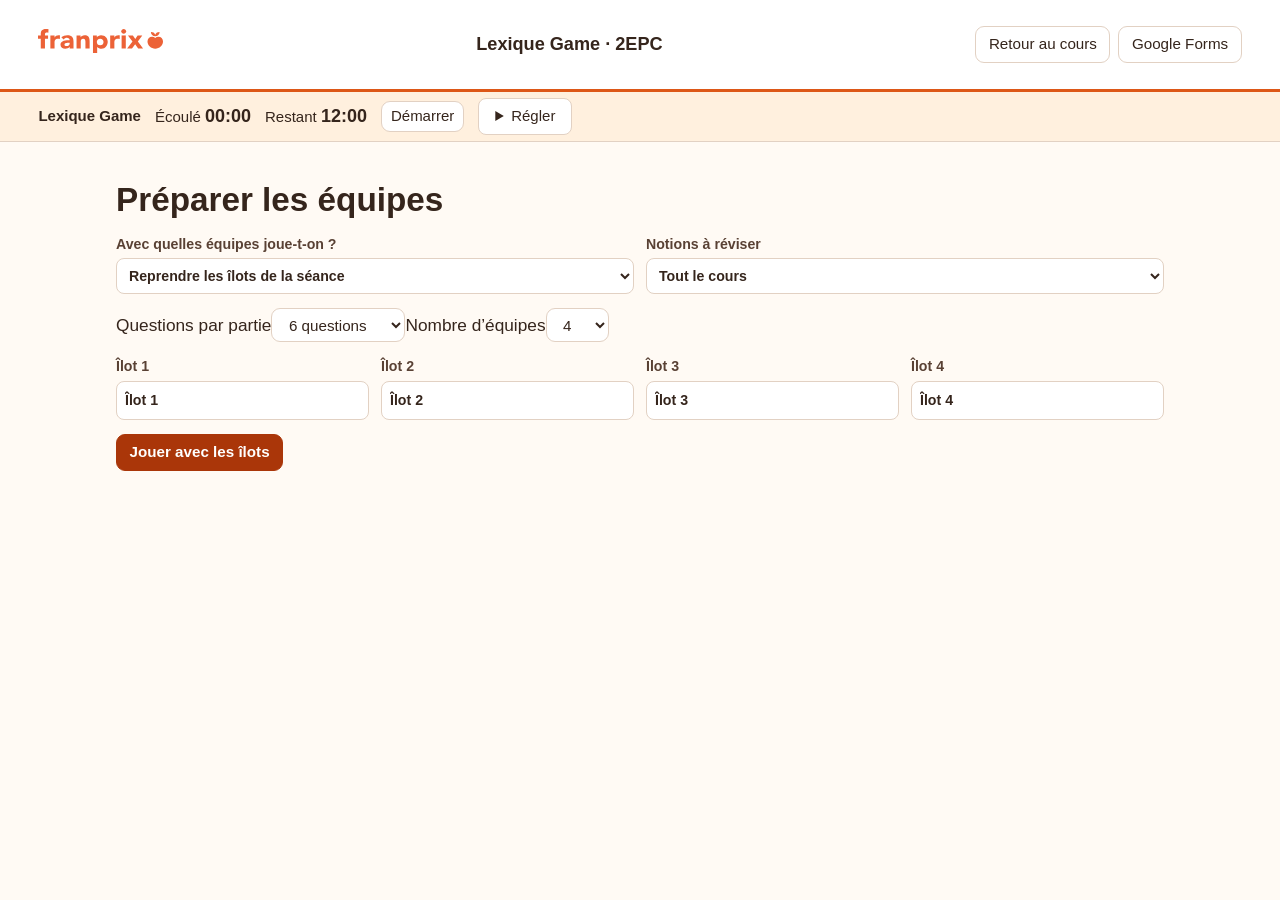
<file: lexique-game.html>
<!doctype html><html lang="fr"><meta charset="utf-8"><meta name="viewport" content="width=device-width,initial-scale=1"><title>Lexique Game · Franprix 2EPC</title><style>
:root{--ink:#193d37;--mut:#405e54;--green:#19664f;--bg:#f7f4ea;--edge:#bbc8bb;--tint:#e1ebdc;--orange:#f7c99c}*{box-sizing:border-box}body{margin:0;background:var(--bg);color:var(--ink);font:clamp(18px,1.5vw,23px)/1.46 'Segoe UI',Arial,sans-serif}header{background:var(--ink);color:white;padding:10px max(3vw,16px);display:flex;align-items:center;justify-content:space-between;gap:12px;flex-wrap:wrap}header b{font-size:1.05em}button,select,a.btn,summary{font:inherit;cursor:pointer}button,a.btn,select{border:1px solid var(--edge);border-radius:9px;background:white;color:var(--ink);padding:.42em .82em;font-size:.88em;text-decoration:none}button:hover,a.btn:hover,summary:hover{background:#edf3e7}button:focus-visible,a:focus-visible,summary:focus-visible,select:focus-visible,textarea:focus-visible{outline:3px solid #b35c19;outline-offset:3px}.primary,button.primary:hover{background:var(--green);border-color:var(--green);color:white;font-weight:700}.tools,.actions{display:flex;flex-wrap:wrap;gap:8px;align-items:center}.tools button,.tools select{font-size:15px;padding:7px 10px}.tools select{max-width:48vw}main,footer{max-width:1230px;margin:auto;padding:clamp(14px,2vw,28px)}.ey{font-size:.76em;letter-spacing:.09em;text-transform:uppercase;color:var(--green);font-weight:750;margin-bottom:5px}h1{font-size:clamp(32px,3.8vw,58px);line-height:1.04;letter-spacing:-.04em;margin:6px 0 14px}h2{font-size:1.23em;line-height:1.16;margin:3px 0 9px}p{margin:7px 0 12px}.grid{display:grid;grid-template-columns:repeat(2,minmax(0,1fr));gap:15px;margin:15px 0}.card,.box,details{background:white;border:1px solid var(--edge);border-radius:14px;padding:16px 20px}.doc .ey{display:flex;justify-content:space-between;gap:8px;font-size:.68em}.doc .ey span{letter-spacing:0;text-transform:none}.doc p{border-bottom:1px solid #e1e6dd;margin:0;padding:6px 0}.doc button{margin-top:11px}.doc:nth-child(2){background:#fffaf0}.note,.task{padding:14px 20px;border-radius:11px;margin:15px 0;background:var(--tint);border-left:6px solid var(--green)}.task{background:#fbe5ca;border-color:#bb6a35}.note p:last-child,.task p:last-child{margin-bottom:0}details{margin:9px 0;padding:9px 14px}summary{font-weight:650}textarea{font:inherit;display:block;width:100%;margin:6px 0 12px;min-height:70px;padding:10px;border:1px solid #8da496;border-radius:9px}footer{display:flex;align-items:center;justify-content:space-between;gap:10px;border-top:1px solid var(--edge);padding-top:15px}small,.muted{font-size:.8em;color:var(--mut)}.choices button{text-align:left;min-height:70px;font-size:1em}.chosen{outline:3px solid #ad6b25}.correct{background:#dbeddb!important}.wrong{background:#fae4d9!important}.chips button.sel{color:white;background:var(--green)}dialog{border:1px solid var(--edge);border-radius:15px;max-width:min(850px,96vw);max-height:88vh;color:var(--ink);font:inherit}dialog::backdrop{background:#12372da8}dialog header{position:sticky;top:0;border-radius:10px}dialog section{padding:14px}.draw{display:grid;grid-template-columns:1fr 200px 1fr;gap:9px 14px;align-items:center;margin:18px 0}.wheel{width:148px;aspect-ratio:1;justify-self:center;grid-column:2;grid-row:1/span 12;border-radius:50%;border:7px solid white;outline:2px solid #95aca0;background:conic-gradient(#facf9f 0 25%,#cbdceb 25% 50%,#a9d9ca 50% 75%,#dce7bc 75%);display:grid;grid-template-columns:1fr 1fr;place-items:center;font-weight:800;font-size:1.15em;transform:rotate(-6deg)}.spin{animation:spin .65s ease-out}@keyframes spin{from{transform:rotate(-366deg)}to{transform:rotate(-6deg)}}.team{background:white;border:1px solid var(--edge);border-radius:9px;padding:7px 12px}.team b,.team span{display:block}.team b{font-size:.72em;color:var(--green)}fieldset{margin:13px 0;border:1px solid var(--edge);border-radius:12px;background:white}legend{font-weight:700}label.choice{display:block;padding:5px;cursor:pointer}input[type=radio]{width:18px;height:18px;vertical-align:middle}.feedback{background:#e5eee1;padding:10px}.word{font-size:inherit;text-decoration:underline dotted;padding:0 .1em;background:transparent;border:0}.navprog{font-size:.78em}.compact{font-size:.9em}.rail{height:4px;background:#d3ddcf}.rail i{background:#d49355;display:block;height:100%}a{color:var(--green)}[hidden]{display:none!important}@media(max-width:760px){.grid{grid-template-columns:1fr}.draw{grid-template-columns:1fr 68px 1fr;gap:5px}.wheel{width:64px;font-size:13px;border-width:3px}.team{font-size:14px}.tools{gap:5px}.tools button{font-size:13px}main,footer{padding:14px}.doc{padding:13px}.topname{font-size:16px}}@media(prefers-reduced-motion:reduce){.spin{animation:none}}

button.word{background:#ffedb7;color:#263e2d;border-radius:4px;text-decoration:underline dotted #795a1b;text-underline-offset:3px;padding:0 .13em;font-size:inherit}.tools #launchGame{background:#ffdd95;color:#1a3c2b;font-weight:750}#gameDialog{width:min(1180px,96vw);max-width:96vw;padding:0;background:var(--bg)}#gameDialog>header{border-radius:0;z-index:1}#gameBody{padding:clamp(16px,3vw,36px)}#gameBody h2{font-size:clamp(24px,2.6vw,40px)}.gx-fields,.gx-cards,.gx-check{display:grid;grid-template-columns:repeat(auto-fit,minmax(min(210px,100%),1fr));gap:12px;margin:14px 0}.gx-fields label{font-size:.82em;color:var(--mut);font-weight:650}.gx-fields input,.gx-fields select{display:block;width:100%;padding:8px;border:1px solid var(--edge);border-radius:8px;font:inherit;background:white;color:var(--ink);margin-top:4px}.gx-cards article{border:1px solid var(--edge);background:white;border-radius:14px;padding:14px;overflow-wrap:anywhere}.gx-cards b,.gx-cards small,.gx-cards strong{display:block}.gx-cards strong{font-size:1.5em}.gx-cards p{font-size:.9em}.gx-draw{display:flex;gap:24px;align-items:center;background:var(--tint);padding:22px;border-radius:16px;margin:15px 0}.gx-wheel{width:110px;aspect-ratio:1;flex-shrink:0;display:grid;place-items:center;font-size:38px;border:5px solid white;outline:2px solid #97afa4;border-radius:50%;background:repeating-conic-gradient(#ffd69b 0 45deg,#b3d7bb 45deg 90deg,#c6d9ec 90deg 135deg,#edb79f 135deg 180deg)}.spinning{animation:turnWheel .85s ease-out}@keyframes turnWheel{from{transform:rotate(-720deg)}to{transform:rotate(0)}}@media(max-width:650px){.gx-draw{gap:12px;padding:12px}.gx-wheel{width:58px}.gx-fields.names{grid-template-columns:1fr 1fr}}@media(prefers-reduced-motion:reduce){.spinning{animation:none}}
.pupil{display:flex;align-items:end;gap:12px;flex-wrap:wrap;margin:8px 0}.pupil label{font-size:.82em}.pupil input[maxlength],.pupil select{display:block;font:inherit;padding:8px;background:white;border:1px solid var(--edge);border-radius:8px}.names label{display:block}:root{--ink:#30233f;--mut:#63586f;--green:#7547af;--bg:#faf8fd;--edge:#d9cfe4;--tint:#efe8fa;--orange:#ffd9b2}
body{font-family:Inter,"Segoe UI",Arial,sans-serif;font-size:clamp(17px,1.35vw,21px)}body>header{background:#7652a4;padding-top:14px;padding-bottom:14px}dialog header{background:#73509b;z-index:2}dialog::backdrop{background:#251735a8}button:hover,a.btn:hover,summary:hover{background:#eee7f7}button.word,button.word:hover{background:#eee2ff;color:#4f2d77;text-decoration-color:#916bb7}.tools #launchGame{background:#ffdaaf;color:#4e2b37}.rail{background:#e8def1}.rail i{background:#b88adb}.hero{display:grid;grid-template-columns:1.7fr 1fr;gap:clamp(18px,5vw,75px);align-items:center;background:#eee4fc;border:1px solid #d5c0e9;border-radius:22px;padding:clamp(20px,4vw,55px);margin:8px 0 20px}.hero h1{font-family:Georgia,serif;line-height:1.05;font-weight:500;font-size:clamp(35px,4vw,62px);margin:14px 0 16px}.hero aside{padding:23px;background:#fffcf7;border-top:6px solid #9162bf;box-shadow:0 8px 22px #48355119;border-radius:4px 4px 14px 14px}.hero aside h2{font-family:Georgia,serif;font-size:1.5em}.ticketline{display:flex;justify-content:space-between;padding:6px 0;border-top:1px dashed var(--edge);font-size:.85em}.casegrid,.wall{display:grid;grid-template-columns:1fr 1fr;gap:15px}.casecard,.wall article,.casehead{padding:clamp(15px,2vw,25px);border:1px solid var(--edge);border-radius:15px;background:white}.casecard,.wall article{border-top:5px solid #a77cd0}.casecard:nth-child(2n),.wall article:nth-child(2n){border-top-color:#d58c61}.casehead{background:var(--tint);margin:16px 0}.casehead h2{font:600 clamp(25px,3.3vw,43px)/1.15 Georgia,serif}.correct,.feedback{background:#e9ddfb!important}.rail,.feedback{color:var(--ink)}.chosen{outline:3px solid #9c6ac5}.resource{display:block;width:fit-content;padding:7px 0;color:#643799;font-weight:600}.wheel,.gx-wheel{outline-color:#bd9ad2;background:conic-gradient(#dabaf4 0 25%,#ffd7b5 25% 50%,#cabaf6 50% 75%,#f4bada 75%)}.task{background:#fff0df;border-color:#d18b58}.casegrid,.actions{margin:12px 0}.tools{margin:0}#dialog:has(.wall){width:min(1450px,98vw);max-width:98vw;padding:0}#dialog:has(.wall) article p{margin-bottom:6px}.wall article button{margin-top:7px;font-size:.72em}.walltools{display:flex;justify-content:space-between;align-items:center;gap:10px}h1{max-width:1000px}label:has(textarea){display:block;font-weight:600}textarea{border-color:#bca8cf}.school{color:var(--mut);font-size:.73em;text-align:center;padding:12px}.doc p{border-color:var(--edge)}.gx-draw{color:var(--ink)}@media(max-width:700px){.hero,.casegrid,.wall{grid-template-columns:1fr}.hero aside{padding:14px}.walltools{display:block}.tools select{max-width:100%}dialog{max-width:96vw}.hero h1{letter-spacing:-.035em}}
#clock{display:flex;gap:9px 16px;align-items:center;flex-wrap:wrap;padding:8px max(3vw,14px);background:#f0e8fa;font-size:16px;border-bottom:1px solid var(--edge);font-variant-numeric:tabular-nums}#clock strong{font-size:1.2em}#clock details{position:relative;margin:0;padding:3px 8px}#clock details div{padding:6px;display:flex;gap:6px;align-items:center;flex-wrap:wrap}#clock input{width:58px}#clock.elapsed{background:#ffdea9}.formcard{background:white;border:1px solid var(--edge);border-radius:14px;margin:12px 0;padding:18px;display:flex;align-items:center;justify-content:space-between;gap:12px}.formcard img{max-width:28%;height:auto}.option-key{background:white;border:1px solid var(--edge);padding:12px;border-radius:10px}.option-key b{padding-right:8px}.ballot{display:flex;flex-wrap:wrap;gap:4px;margin:8px 0}.ballot button[aria-pressed=true]{background:#7547af;color:white}.gx-cards button:disabled,button:disabled{opacity:.55;cursor:default}.gx-cards small{margin:4px 0}.formcard .primary{display:inline-block;color:white;background:#7547af}#clock:has(#clockAlarm:empty) #clockAlarm{display:none}@media(max-width:650px){#clock{font-size:14px;gap:5px 10px}#clockLabel{width:100%}.formcard{padding:12px}}
:root{--green:#aa3609;--ink:#35251c;--edge:#e2d1c3;--tint:#fff0e2;--bg:#fffaf4}.shell-game{max-width:1120px;margin:auto;padding:clamp(14px,3vw,32px)}body>header{background:#fff;border-bottom:3px solid #dd5717;color:var(--ink)}.brandmark{height:38px;width:125px;object-fit:contain}.primary,.formcard .primary,.ballot button[aria-pressed=true]{background:#aa3609;color:white}.correct{background:#ffe0b8!important}.gx-wheel{background:conic-gradient(#f9a257 0 25%,#fff2cd 25% 50%,#ffca99 50% 75%,#f57e53 75%)}#clock{background:#fff0df}.ey{color:#8c350d}.gx-fields label{color:#594134}.formcard{display:flex}.primary:hover{background:#872b09}a.btn{display:inline-block}
</style><body><header><a href="./index.html" aria-label="Retour au cours Franprix"><img class="brandmark" src="assets/logo-franprix.svg" alt="Franprix"></a><b>Lexique Game · 2EPC</b><div class="actions"><a class="btn" href="./index.html">Retour au cours</a><button onclick="showForms(false)">Google Forms</button></div></header><div id="fpclock"></div><main class="shell-game" id="gameBody"></main><script>
'use strict';
const $=id=>document.getElementById(id),L='ABCD',s={draw:[]},D={cases:[]};
const esc=x=>String(x).replace(/[&<>"']/g,c=>({'&':'&amp;','<':'&lt;','>':'&gt;','"':'&quot;',"'":'&#39;'}[c]));
const para=t=>'<p>'+esc(t)+'</p>',B=(t,fn,cl='')=>'<button class="'+cl+'" onclick="'+fn+'">'+t+'</button>',details=(t,b)=>'<details><summary>'+t+'</summary>'+b+'</details>',box=(t,b)=>'<div class="note"><h2>'+t+'</h2>'+b+'</div>',zone=$('gameBody');
const gameParts=["Conserver et reconnaître les signes de qualité", "Choisir le mobilier et présenter le rayon", "Inspecter le rayon déjeuner"];const rounds=[[0, "Chaîne du froid", "Une palette contient des glaces à −18 °C, des yaourts à +4 °C et des conserves. Quel lot achemines-tu en premier ?", ["Les glaces vers le bac congélateur", "Les yaourts car leur date est courte", "Les conserves pour dégager le passage", "Le lot qui contient le plus de cartons"], [0], "Lis les conditions de conservation. Les glaces doivent rejoindre sans attente excessive le meuble négatif. La taille du lot et la date ne déterminent pas la priorité du froid."], [0, "Température de conservation", "Une étiquette indique « +4 °C maximum ». Quel relevé respecte cette limite supérieure ?", ["+5 °C", "+8 °C", "+3 °C", "+6 °C"], [2], "Maximum signifie que l’on peut être en dessous de +4 °C dans la plage adaptée au produit. Un degré de plus dépasse déjà la limite."], [0, "Rupture de la chaîne du froid", "Un collègue propose de déposer un colis de frais dans l’allée pendant la pause. Que proposes-tu ?", ["Le ranger après les produits secs", "Le poser à l’ombre du linéaire", "Le laisser fermé dans son carton", "Acheminer le colis au froid avant la pause"], [3], "Un carton ou un emplacement ombragé ne maintient pas la température prescrite. Organise le trajet jusqu’au meuble adapté."], [0, "Meuble négatif", "Une pizza doit rester à −18 °C maximum. Quel emplacement convient ?", ["Une chambre négative réglée à −20 °C", "Une chambre négative à −8 °C", "Une chambre positive à +2 °C", "Un meuble réfrigéré à +4 °C"], [0], "Le signe négatif seul ne suffit pas. −8 °C est plus chaud que −18 °C. −20 °C respecte la limite indiquée."], [0, "Label Rouge", "Un emballage porte le Label Rouge. Quelle information donner au client ?", ["Le produit respecte le cahier des charges biologique", "La recette est protégée comme spécialité traditionnelle", "Le produit répond à des critères de qualité supérieure", "Toutes les étapes ont lieu dans la même région"], [2], "Le Label Rouge porte sur une qualité supérieure par rapport aux produits similaires. Origine, bio et recette correspondent à d’autres garanties."], [0, "Agriculture biologique", "Un produit porte à la fois AB et la feuille européenne. Comment le compter dans les familles de signes ?", ["Deux origines géographiques différentes", "Une famille bio et une famille Label Rouge", "Une famille, l’agriculture biologique", "Deux spécialités traditionnelles"], [2], "Les deux logos peuvent identifier la même démarche biologique. Compter les dessins comme des familles surestime leur nombre."], [0, "STG", "Une recette est protégée par une STG. Quelle affirmation peux-tu soutenir ?", ["Le produit vient toujours de France", "Une composition ou méthode traditionnelle est reconnue", "Chaque étape a lieu dans un terroir unique", "Le produit est nécessairement issu de l’agriculture biologique"], [1], "La STG reconnaît une tradition. Pour annoncer une origine ou une méthode biologique, il faut un indice correspondant."], [0, "AOP et IGP", "Deux fromages affichent AOP et IGP. Quelle précision donne un conseil exact ?", ["Les deux signes garantissent une qualité supérieure Label Rouge", "L’AOP lie toutes les étapes au territoire, l’IGP en exige au moins une", "L’IGP exige toutes les étapes dans le territoire et l’AOP une seule", "Les deux signes protègent uniquement la recette"], [1], "Le lien géographique est central. Sa portée diffère entre AOP et IGP. L’AOC est la reconnaissance française liée à l’origine."], [0, "Part en pourcentage", "Dans un autre inventaire, 30 produits sur 120 portent un signe donné. Quelle part représente ce groupe ?", ["40 %", "25 %", "30 %", "75 %"], [1], "30 ÷ 120 × 100 = 25. Le nombre de produits devient un pourcentage seulement après division par le total."], [0, "Lecture d’un graphique", "Le plus grand secteur d’un graphique représente 37 % des références comptées. Quelle conclusion est justifiée ?", ["Elle représente la majorité absolue des références", "C’est la catégorie la plus représentée dans cet inventaire", "37 % des clients la choisissent", "Elle réalise 37 % du chiffre d’affaires"], [1], "37 % peut être la plus grande part sans dépasser la moitié. Le graphique compte des références, pas des achats ni des ventes."], [1, "Îlot de vente", "Le vendeur sert du fromage à la coupe depuis son poste central entouré de comptoirs. Quel mobilier reconnais-tu ?", ["Un meuble vrac", "Un meuble de devant de caisse", "Une bergerie", "Une gondole"], [2], "La disposition autour du vendeur et le service à la coupe caractérisent la bergerie. Repère qui prélève le produit."], [1, "Cagette", "Des pommes sont livrées en cagettes pour être choisies à l’unité. Où les présenter ?", ["Sur un meuble de devant de caisse", "Sur un présentoir à cagettes", "Dans un distributeur de vrac à gravité", "Dans une bergerie de coupe"], [1], "Le présentoir accueille les cagettes et rend chaque fruit accessible sans verser le lot dans un silo."], [1, "Distributeur de vrac", "Un client se sert des lentilles à la quantité souhaitée en ouvrant une trappe. Quel meuble est adapté ?", ["Un bac congélateur ouvert", "Un présentoir à cagettes", "Une gondole de sachets prêts à vendre", "Un meuble vrac avec silo"], [3], "Le silo distribue une quantité choisie de produits secs. Un sachet prérempli impose déjà la quantité."], [1, "Devant de caisse", "Où placer des chewing-gums destinés à un achat de dernière minute ?", ["Dans un bac congélateur promotionnel", "Sur le meuble de devant de caisse", "Sur un présentoir à cagettes en réserve", "Au centre d’une bergerie de service"], [1], "L’emplacement devant la caisse rend un petit article accessible au moment de payer. Le choix dépend aussi du parcours du client."], [1, "Bac congélateur", "Pour proposer des glaces en libre-service à −18 °C, quel équipement choisir ?", ["Une bergerie à +4 °C", "Un bac congélateur à la température indiquée", "Une gondole avec joues isolantes", "Une vitrine positive de desserts frais"], [1], "Un mobilier froid doit maintenir la température requise. Une vitrine réfrigérée positive ne conserve pas les glaces surgelées."], [1, "Facing", "Les bouteilles sont en retrait mais plusieurs unités restent au fond. Quel premier geste de présentation convient ?", ["Passer immédiatement une commande", "Transférer la référence vers une autre étiquette", "Avancer et aligner les unités à leur emplacement", "Élargir la référence voisine sur la place vide"], [2], "Le facing utilise les produits déjà présents. Il facilite le repérage et conserve la correspondance entre produit et prix."], [1, "Face de vente", "L’étiquette de marque d’une bouteille est tournée vers le fond. Quelle action aide le client ?", ["Masquer l’étiquette-prix pour libérer la vue", "Tourner toutes les bouteilles côté code-barres", "Orienter la face de vente vers l’allée", "Déplacer la bouteille devant le prix voisin"], [2], "Le client repère la variété et lit le prix quand la face de vente et l’étiquette de tablette correspondent."], [1, "Réassortiment", "Un emplacement est vide, mais un carton conforme de la même référence est disponible en réserve. Quel geste effectues-tu ?", ["Réassortir puis refaire la frontale", "Déclarer une rupture de stock du magasin", "Avancer uniquement la référence voisine", "Retirer l’étiquette de prix"], [0], "Le réassort apporte des unités disponibles. Le facing seul ne remplit pas un emplacement sans produit."], [1, "Rotation", "Deux lots de yaourts ont des dates différentes, toutes deux valides. Comment les disposer ?", ["Mélanger les deux lots pour uniformiser les couleurs", "Laisser les dates proches derrière le lot reçu", "Placer systématiquement le nouveau carton devant", "Placer les dates les plus proches devant"], [3], "La rotation rend d’abord accessibles les unités à vendre plus tôt. Un rayon bien aligné peut encore cacher une mauvaise rotation."], [1, "Effet de masse", "Un collègue veut produire un effet de masse sur une tablette déjà presque pleine. Que fais-tu ?", ["Bloquer la prise du premier produit pour stabiliser la pile", "Empiler au-delà de la butée de sécurité", "Répartir régulièrement dans la capacité prévue", "Utiliser l’emplacement voisin malgré son prix différent"], [2], "L’abondance visuelle repose sur une présentation régulière et accessible. Le mobilier et ses limites protègent le client."], [2, "Rupture en rayon", "À midi au rayon déjeuner, l’emplacement du sandwich poulet est vide. Que peux-tu affirmer immédiatement ?", ["Le fournisseur a livré en retard", "Aucun sandwich poulet n’est visible à l’emplacement observé", "Le poulet est la meilleure vente du jour", "La réserve est vide depuis ce matin"], [1], "Un emplacement vide est un constat localisé. Réserve, livraison et rythme des ventes doivent être contrôlés séparément."], [2, "Balisage prix", "Six wraps sont avancés sous le prix d’une salade. Quelle correction est prioritaire ?", ["Étendre les wraps sur les deux emplacements", "Masquer le prix le temps de vendre", "Rendre à chaque référence son emplacement et vérifier son prix", "Avancer les wraps sans changer leur emplacement"], [2], "La présentation doit permettre d’associer le bon article au bon prix. L’alignement seul ne corrige pas cette confusion."], [2, "Produit non marchand", "Une barquette fuit dans le meuble frais. Quelle action protège le client ?", ["La tourner pour rendre la fuite invisible", "Retirer la barquette de la vente, isoler et signaler selon la procédure", "La placer devant pour la vendre en premier", "La laisser jusqu’au passage suivant"], [1], "Une fuite touche l’intégrité du conditionnement. Écarter le produit et traiter la zone selon les consignes précède le facing."], [2, "Risque de rupture", "Il reste deux salades quinoa et six unités sont habituellement vendues avant 14 h. Quelle décision prend en compte le risque ?", ["Étaler les deux salades sur six emplacements", "Contrôler la réserve et préparer le réassort", "Attendre la dernière vente pour regarder en réserve", "Déclarer une rupture déjà certaine"], [1], "La disponibilité risque d’être insuffisante. La prévision renseigne un risque et le contrôle physique guide l’action."], [2, "Stock théorique", "Le stock informatique affiche cinq salades, tu n’en trouves aucune au rayon. Quelle suite est justifiée ?", ["Annoncer que cinq unités sont forcément disponibles", "Vérifier les emplacements et la réserve, puis signaler l’écart éventuel", "Corriger le stock à zéro d’après la tablette seule", "Recouvrir l’étiquette avec une variété proche"], [1], "Le stock enregistré et la présence réelle se vérifient. Chercher la bonne référence évite une correction injustifiée."], [2, "Lisibilité du rayon", "Les yaourts à boire sont au fond et leurs noms sont cachés. Quel effet client peux-tu expliquer ?", ["La marge de la référence a déjà diminué", "Le client peut croire la référence indisponible", "Le produit a forcément dépassé sa date", "La température a nécessairement augmenté"], [1], "Le retrait et la face cachée affectent la visibilité. Date, froid et marge demandent d’autres contrôles."], [2, "Rotation", "Un lot conforme arrive pendant le réassort. Les unités déjà présentes expirent plus tôt. Que fais-tu ?", ["Garder les dates proches accessibles devant", "Ranger les deux lots sans lire leurs dates", "Installer le nouveau lot devant pour aller plus vite", "Choisir l’ordre selon la couleur de l’emballage"], [0], "Les dates orientent la rotation des produits frais. Une livraison récente ne détermine pas à elle seule l’ordre d’exposition."], [2, "Compte rendu", "Mathieu signale une baisse des ventes. Quelle phrase convient dans le courriel ?", ["Le fournisseur est responsable de toute la baisse.", "J’ai observé deux emplacements vides à midi. Vérifions leur durée et les ventes.", "Les clients ne veulent plus de salades puisque la tablette est vide.", "La baisse vient sûrement du prix, inutile de vérifier le rayon."], [1], "Le message précise ce qui est visible et propose un contrôle. Une photo seule ne prouve pas une cause commerciale."], [2, "Transmission", "Le carton de remplacement n’arrivera que demain. Quelle information transmettre ?", ["Le nombre de faces sans indiquer la référence", "Le chiffre d’affaires total du magasin sans le constat", "Seulement le nom de la famille de produits", "La référence, la quantité constatée et le prochain approvisionnement connu"], [3], "Une alerte exploitable situe le manque et son horizon. Le responsable peut décider et informer l’équipe."], [2, "Contrôle de l’état marchand", "Après intervention, que vérifies-tu avant de quitter le rayon déjeuner ?", ["Uniquement la symétrie des emballages", "Références, prix, dates, alignement et manques encore à signaler", "Uniquement le nombre total de cartons vides", "Uniquement le chiffre d’affaires de la veille"], [1], "Le dernier passage relie présentation, conformité et disponibilité. Une belle frontale ne garantit pas le réassort."], [0, "Chaîne du froid", "Quels mots-clés permettent de définir la chaîne du froid entre réserve et rayon ?", ["température adaptée au produit", "simple contrôle visuel de l’emballage", "maintien à chaque étape", "contrôle seulement à la réception"], [0, 2], "Chaque étape doit préserver les conditions de température du produit."], [0, "AOP ou IGP", "Quels indices distinguent une AOP d’une IGP ?", ["AOP · toutes les étapes dans l’aire définie", "IGP · aucune étape locale exigée", "AOP · recette traditionnelle seule", "IGP · au moins une étape dans l’aire définie"], [0, 3], "Les deux signes relient le produit à un lieu. Le nombre d’étapes devant s’y dérouler les distingue."], [0, "STG", "Quelle formulation permet d’expliquer la STG à un client ?", ["origine et aire unique · toutes les étapes locales", "recette ou méthode traditionnelle · savoir-faire", "agriculture biologique · logo européen", "qualité supérieure · comparaison avec les produits courants"], [1], "Une spécialité traditionnelle garantie valorise une recette ou un mode de production traditionnel."], [0, "Label Rouge", "Quels mots-clés décrivent le Label Rouge ?", ["origine locale · même commune", "mode biologique · origine locale", "cahier des charges · qualité supérieure", "recette ancienne · origine obligatoire"], [2], "Le Label Rouge atteste un niveau de qualité supérieure selon un cahier des charges."], [1, "Facing", "Pour définir le facing, quelles actions associer ?", ["avancer les unités déjà présentes", "changer la référence pour masquer un vide", "orienter les faces de vente vers le client", "modifier le stock informatique"], [0, 2], "Le facing rend les références présentes visibles et alignées en façade."], [1, "Réassortiment", "Des paquets manquent en rayon, le carton correspondant est en réserve. Quels mots-clés décrivent le geste ?", ["étiqueter · baisser le prix", "déstocker · changer de référence", "avancer · laisser le carton en réserve", "vérifier la référence · prélever · réapprovisionner le rayon"], [3], "Réassortir consiste à compléter la quantité disponible en rayon avec les bons produits."], [1, "Rotation", "Deux lots conformes restent à vendre. Quels gestes permettent une rotation par date ?", ["placer le lot reçu ce matin devant dans tous les cas", "comparer les dates limites des deux lots", "mettre en avant l’échéance la plus proche", "classer uniquement par taille d’emballage"], [1, 2], "Comparer les échéances permet de rendre le lot à vendre en premier accessible au client."], [1, "Mobilier en vrac", "Quels mots différencient un distributeur de vrac d’une gondole de sachets ?", ["quantité choisie · produit délivré à la demande", "paquet fermé · unité prédéfinie", "facing · vente à la pièce préemballée", "tablette inclinée · prix à l’unité"], [0], "En vrac, le client choisit sa quantité. Le type de meuble doit permettre ce service."], [2, "Rupture en rayon", "L’emplacement est vide. Quelles affirmations peut-on soutenir avant un contrôle en réserve ?", ["absence au rayon constatée", "rupture de stock total prouvée", "stock informatique nécessairement faux", "disponibilité en réserve à vérifier"], [0, 3], "Le constat en surface de vente ne suffit pas à conclure sur le stock total."], [2, "Balisage prix", "Une étiquette est lisible sous le mauvais produit. Quels mots permettent de décider ?", ["lisibilité seule · rayon conforme", "référence exacte · emplacement · concordance du prix", "couleur de l’emballage · proximité", "prix voisin · même famille · équivalence"], [1], "Le prix doit correspondre à la référence et à son emplacement, même lorsqu’il est bien lisible."], [2, "État marchand", "Après le réassort du rayon déjeuner, quels contrôles concernent directement son état marchand ?", ["quantité accessible et présentation visible", "nombre total de salariés présents", "conformité des produits, des dates et du balisage", "volume de la prochaine livraison uniquement"], [0, 2], "Le contrôle associe disponibilité, présentation, conformité et bonne information du client."], [2, "Transmission", "Quel enchaînement permet à Mathieu de reprendre ton diagnostic ?", ["avis personnel · jugement global", "quantité approximative · action supposée", "demande générale · cause certaine", "référence et lieu · fait observé · action réalisée ou à suivre"], [3], "Une transmission professionnelle distingue le constat vérifié et les actions à suivre."]];const formCards=["<article class=\"formcard\"><div><p class=\"ey\">Chaîne du froid · labels · origine et qualité</p><h2>Conserver et reconnaître les signes de qualité</h2><a class=\"btn primary\" href=\"https://docs.google.com/forms/d/e/1FAIpQLSe5g7Ui2mZlGoxYesDzmEsRLPre2N4bBmlXOqM4cuAA78Skrw/viewform\" target=\"_blank\" rel=\"noopener\">Ouvrir le Google Form ↗</a></div><img src=\"[data-uri]\" width=\"120\" height=\"120\" alt=\"QR code du questionnaire 1\"></article>", "<article class=\"formcard\"><div><p class=\"ey\">Mobilier · facing · réassortiment · rotation</p><h2>Choisir le mobilier et présenter le rayon</h2><a class=\"btn primary\" href=\"https://docs.google.com/forms/d/e/1FAIpQLSf9hJoJS9ldcNk3J5RpOCcKAc7GpOgoesZVubWmio9izFdOyQ/viewform\" target=\"_blank\" rel=\"noopener\">Ouvrir le Google Form ↗</a></div><img src=\"[data-uri]\" width=\"120\" height=\"120\" alt=\"QR code du questionnaire 2\"></article>", "<article class=\"formcard\"><div><p class=\"ey\">Disponibilité · balisage · diagnostic · transmission</p><h2>Inspecter le rayon déjeuner</h2><a class=\"btn primary\" href=\"https://docs.google.com/forms/d/e/1FAIpQLSdgod9YtB4txJMWgh6VZEIKvffIlK-yT46yb9v11mtvHUqP4w/viewform\" target=\"_blank\" rel=\"noopener\">Ouvrir le Google Form ↗</a></div><img src=\"[data-uri]\" width=\"120\" height=\"120\" alt=\"QR code du questionnaire 3\"></article>"];
function shuffled(items){const copy=[...items];for(let i=copy.length-1;i>0;i--){const j=Math.floor(Math.random()*(i+1));[copy[i],copy[j]]=[copy[j],copy[i]]}return copy}
// Un seul curseur circule entre les équipes, y compris au changement de catégorie.
function balancedTeams(roster,count){
 const present=roster.filter(p=>p.present);
 if(count<2||count>present.length)throw new Error('Prévoyez au moins un élève présent par équipe.');
 const seats=shuffled(Array.from({length:count},(_,i)=>i)), groups=seats.map(()=>[]);let cursor=0;
 for(const category of shuffled(['F','G','?'])){
  for(const person of shuffled(present.filter(p=>p.category===category))){groups[seats[cursor%count]].push(person);cursor++}
 }
 return groups.map(shuffled)
}
const game={count:4,names:Array.from({length:12},(_,i)=>'Équipe '+(i+1)),roster:[],groups:null,part:-1,phase:'setup',deck:[],round:0,revealed:false,picks:[],awards:[],scores:[],teamOnly:false};
const action=(label,fn,cl='')=>B(label,fn,cl), namesOfTeam=t=>game.groups[t].map(p=>esc(p.name)).join(' · ');
function groupCards(){return '<div class="gx-cards">'+game.groups.map((g,t)=>'<article><b>'+esc(game.names[t])+'</b><small>'+g.length+' élèves</small><p>'+namesOfTeam(t)+'</p></article>').join('')+'</div>'}
const teamModes={
 tables:{names:Array.from({length:12},(_,i)=>'Îlot '+(i+1)),count:4},
 newTeams:{names:Array.from({length:12},(_,i)=>'Équipe '+(i+1)),count:4}
};
game.source='tables';
game.roster=[{name:'',category:'?',present:true}];
function syncTeams(){
 const config=teamModes[game.source];
 game.count=game.source==='tables'?config.count:config.count;
 game.names=config.names;
}
function openGame(){
 if(game.phase==='setup')syncTeams();
 paintGame();
 
}
function setSource(value){game.source=value;syncTeams();paintGame()}
function teamField(label,input){return '<label>'+label+input+'</label>'}
function options(values,current){return values.map(([v,t])=>'<option value="'+v+'" '+(String(v)===String(current)?'selected':'')+'>'+esc(t)+'</option>').join('')}
function setupGame(){
 syncTeams();
 const tables=game.source==='tables';
 const choose='<div class="gx-fields">'+teamField('Avec quelles équipes joue-t-on ?', '<select onchange="setSource(this.value)">'+options([['tables','Reprendre les îlots de la séance'],['newTeams','Créer des équipes pour cette partie']],game.source)+'</select>')+
 teamField('Notions à réviser','<select onchange="game.part=+this.value;paintGame()">'+options([[-1,'Tout le cours'],...gameParts.map((p,i)=>[i,'Partie '+(i+1)+' · '+p])],game.part)+'</select>')+'</div>';
 const number=teamField('Nombre d’équipes','<select onchange="teamModes[game.source].count=+this.value;game.groups=null;paintGame()">'+options(Array.from({length:11},(_,i)=>[i+2,String(i+2)]),game.count)+'</select>');
 const labels=game.names.slice(0,game.count).map((n,i)=>teamField((tables?'Îlot ':'Équipe ')+(i+1),'<input maxlength="32" value="'+esc(n)+'" oninput="game.names['+i+']=this.value" onblur="this.value=cleanTeamName('+i+')">')+(tables&&Number.isInteger(s.draw[i])?'<small>'+L[s.draw[i]]+' · '+D.cases[s.draw[i]].name+'</small>':'')).map(x=>'<div>'+x+'</div>').join('');
 return '<h2>Préparer les équipes</h2>' +choose+gameLength()+number+'<div class="gx-fields names">'+labels+'</div>'+(tables?'':rosterView())+'<div class="actions">'+ action(tables?'Jouer avec les îlots': 'Jouer avec ces équipes','startGame()','primary')+'</div>'
}
function cleanTeamName(i){return game.names[i]=game.names[i].trim()||((game.source==='tables'?'Îlot ':'Équipe ')+(i+1))}
function rosterView(){
 const rows=game.roster.map((p,i)=>'<div class="pupil">'+teamField('Prénom','<input aria-label="Prénom '+(i+1)+'" maxlength="70" value="'+esc(p.name)+'" oninput="setPupil('+i+',\'name\',this.value)" onkeydown="if(event.key===\'Enter\'){event.preventDefault();addPupil()}">')+
 teamField('Catégorie','<select aria-label="Catégorie '+(i+1)+'" onchange="setPupil('+i+',\'category\',this.value)">'+options([['?','Non renseigné'],['F','Fille'],['G','Garçon']],p.category)+'</select>')+
 '<label><input type="checkbox" '+(p.present?'checked':'')+' onchange="setPupil('+i+',\'present\',this.checked)"> Présent</label>'+action('Retirer','removePupil('+i+')')+'</div>').join('');
 return '<h3>Élèves de la partie</h3>'+rows+action('Ajouter un élève','addPupil()')+'<div class="gx-draw"><div class="gx-wheel" aria-hidden="true">✦</div><div><h2>Roulette des équipes</h2><p>La roulette répartit les présents en équilibrant les effectifs par catégorie.</p>'+action('Tirer les équipes','spinTeams()','primary')+'</div></div><p id="gameNotice" role="status"></p><div id="gameGroups">'+(game.groups?groupCards():'')+'</div>'
}
function setPupil(i,key,value){game.roster[i][key]=value;game.groups=null;$('gameGroups').innerHTML='';$('gameNotice').textContent=''}
function addPupil(){game.roster.push({name:'',category:'?',present:true});paintGame();zone.querySelectorAll('.pupil input[maxlength]')[game.roster.length-1].focus()}
function removePupil(i){game.roster.splice(i,1);game.groups=null;if(!game.roster.length){addPupil();return}paintGame()}
function spinTeams(){
 const roster=game.roster.filter(p=>p.name.trim()&&p.present);
 if(roster.length<game.count){$('gameNotice').textContent='Ajoutez au moins un élève présent par équipe ou réduisez le nombre d’équipes.';return false}
 game.groups=balancedTeams(roster,game.count);paintGame();zone.querySelector('.gx-wheel').classList.add('spinning');$('gameNotice').textContent='Tirage terminé · '+roster.length+' élèves présents.';return true
}
const eligible=()=>rounds.map((_,i)=>i).filter(i=>game.part===-1||rounds[i][0]===game.part);
game.length=6;
function gameLength(){
 const counts=game.part===-1?[6,10,18,30,42]:[6,10,14];
 if(!counts.includes(game.length))game.length=6;
 return teamField('Questions par partie','<select onchange="game.length=Number(this.value)">'+options(counts.map(n=>[n,n+' questions']),game.length)+'</select>');
}
function startGame(){
 if(game.source==='newTeams'&&!game.groups&&!spinTeams())return;
 for(let i=0;i<game.count;i++)cleanTeamName(i);
 const pool=eligible();
 if(game.part===-1){
  const piles=gameParts.map((_,j)=>shuffled(pool.filter(i=>rounds[i][0]===j)));
  const order=shuffled([0,1,2]);
  game.deck=Array.from({length:game.length},(_,i)=>piles[order[i%3]].pop());
  game.deck=shuffled(game.deck);
 }else game.deck=shuffled(pool).slice(0,game.length);
 game.scores=Array(game.count).fill(0);game.round=0;game.phase='play';game.history=[];prepareRound();
}
function prepareRound(){
 game.revealed=false;game.ballots=Array.from({length:game.count},()=>({picks:[],locked:false}));paintGame();
}
function togglePick(t,i){
 const b=game.ballots[t],keys=rounds[game.deck[game.round]][4];
 if(b.locked||game.revealed)return;
 if(keys.length===1)b.picks=[i];
 else if(b.picks.includes(i))b.picks=b.picks.filter(v=>v!==i);
 else if(b.picks.length<keys.length)b.picks.push(i);
 paintGame();
}
function lockVote(t,pass=false){
 if(game.revealed)return;
 const b=game.ballots[t];if(b.locked)return;
 if(pass)b.picks=[];
 else if(b.picks.length!==rounds[game.deck[game.round]][4].length)return;
 b.locked=true;paintGame();
}
function revealRound(){
 if(game.revealed||!game.ballots.every(b=>b.locked))return;
 const keys=rounds[game.deck[game.round]][4];
 const marks=game.ballots.map(b=>Number(b.picks.length===keys.length&&keys.every(k=>b.picks.includes(k))));
 game.history.push({question:game.deck[game.round],answers:game.ballots.map(b=>b.picks.slice()),marks});
 game.scores=game.scores.map((v,i)=>v+marks[i]);game.revealed=true;paintGame();
}
const answerLetters=picks=>picks.length?[...picks].sort().map(i=>L[i]).join(' + '):'Passe';
function playView(){
 const [part,term,q,opts,keys,why]=rounds[game.deck[game.round]];
 const labels='<div class="grid choices">'+opts.map((o,i)=>'<div class="option-key '+(game.revealed&&keys.includes(i)?'correct':'')+'"><b>'+L[i]+'</b> '+esc(o)+'</div>').join('')+'</div>';
 const teamRows=game.ballots.map((b,t)=>{
  let controls='';
  if(!game.revealed && !b.locked){
   controls='<div class="ballot">'+opts.map((_,i)=>'<button type="button" aria-label="'+esc(game.names[t])+' · '+L[i]+'" aria-pressed="'+b.picks.includes(i)+'" onclick="togglePick('+t+','+i+')">'+L[i]+'</button>').join('')+'</div><div class="actions"><button '+(b.picks.length===keys.length?'':'disabled')+' onclick="lockVote('+t+')">Figer</button>'+B('Passe','lockVote('+t+',true)')+'</div>';
  }else if(!game.revealed) controls=B('Modifier','game.ballots['+t+'].locked=false;paintGame()');
  const mark=game.revealed?(game.history.at(-1).marks[t]?' · +1 point':' · +0'):'';
  return '<article><b>'+esc(game.names[t])+'</b><small>'+game.scores[t]+' pt · '+(b.locked?'Réponse figée':'À saisir')+'</small><strong>'+(b.picks.length||b.locked?answerLetters(b.picks):'…')+mark+'</strong>'+controls+'</article>';
 }).join('');
 let footer;
 if(game.revealed){
  footer=box('Réponse '+answerLetters(keys)+' · '+esc(term),esc(why))+'<div class="actions">'+(game.round+1<game.deck.length?B('Question suivante','game.round++;prepareRound()','primary'):'')+(game.history.length>=6?B('Afficher le classement',"game.phase='end';paintGame()",'primary'):'')+'</div>';
 }else footer='<button class="primary" '+(game.ballots.every(b=>b.locked)?'':'disabled')+' onclick="revealRound()">Révéler et compter les points</button>';
 return '<div class="ey">Question '+(game.round+1)+' / '+game.deck.length+' · '+gameParts[part]+'</div><h2>'+esc(q)+'</h2><p>'+keys.length+' choix par équipe. Faites justifier la réponse à l’oral, puis figez-la.</p>'+labels+'<div class="gx-cards">'+teamRows+'</div>'+footer;
}
function endView(){
 const ranking=game.names.slice(0,game.count).map((name,i)=>({name,score:game.scores[i]})).sort((a,b)=>b.score-a.score);
 return '<h2>Classement final</h2><div class="gx-cards">'+ranking.map(({name,score})=>'<article><small>Rang '+(1+ranking.filter(r=>r.score>score).length)+'</small><b>'+esc(name)+'</b><strong>'+score+' / '+game.history.length+'</strong></article>').join('')+'</div>'+
 B('Passer au Google Form individuel','showForms(true)','primary')+
 details('Revoir les réponses des équipes',game.history.map((h,j)=>'<h3>'+ (j+1)+'. '+esc(rounds[h.question][2])+'</h3>'+para('Réponse attendue · '+answerLetters(rounds[h.question][4]))+h.answers.map((a,t)=>para(game.names[t]+' · '+answerLetters(a)+' · +'+h.marks[t])).join('')).join(''))+B('Préparer une nouvelle partie',"game.phase='setup';paintGame()");
}
const gameCache='2epc-franprix-exit-v1';
function paintGame(){
 zone.innerHTML=game.phase==='setup'?setupGame():game.phase==='play'?playView():endView();
 try{
  if(game.phase==='setup')sessionStorage.removeItem(gameCache);
  else {const {phase,deck,round,count,names,scores,history,ballots,revealed,source,part,length}=game;
   sessionStorage.setItem(gameCache,JSON.stringify({phase,deck,round,count,names:names.slice(),scores,history,ballots,revealed,source,part,length}));}
 }catch{}
}
try{
 const g=JSON.parse(sessionStorage.getItem(gameCache));
 if(g&&['play','end'].includes(g.phase)&&Array.isArray(g.deck)&&g.deck.every(i=>rounds[i])&&g.deck[g.round]!=null&&g.ballots?.length===g.count&&g.history?.length<=g.deck.length)Object.assign(game,g);
}catch{}

let formsOpen=false;
function showForms(targeted){formsOpen=true;zone.innerHTML='<div class="ey">Validation individuelle</div><h1>Google Forms</h1>'+((targeted&&game.part>=0)?formCards[game.part]:formCards.join(''))+B('Revenir au jeu','formsOpen=false;paintGame()');window.scrollTo(0,0);}
if(new URLSearchParams(location.search).has('forms'))showForms(false);else paintGame();
</script><script src="chrono-franprix.js"></script></body></html>
</file>
